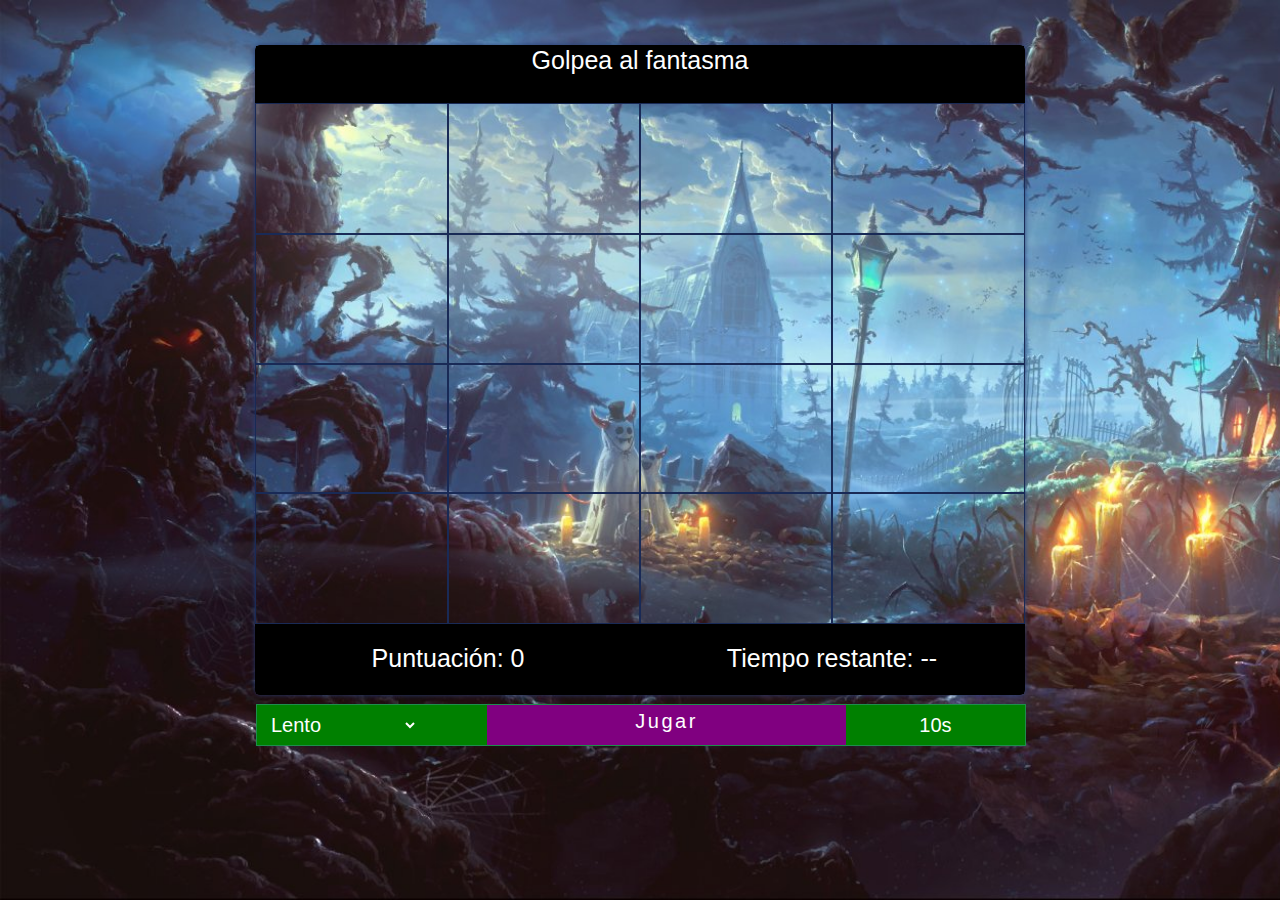
<file: html/index.html>
<!DOCTYPE html>
<html lang="en">
<head>
    <meta charset="UTF-8">
    <meta name="viewport" content="width=device-width, initial-scale=1.0">
    <link rel="stylesheet" href="../css/style.css">

    <title>Golpea al fantasma</title>
</head>
<body>
    <div class="container">

        <div class="title"><span>Golpea al fantasma</span></div>

        <div class="game-container">

            <div class="block" id="1">
                 <img src="../ghost.png" alt="">
            </div>

            <div class="block" id="2">
                <img src="../ghost.png" alt="">
            </div>

            <div class="block" id="3">
                <img src="../ghost.png" alt="">
            </div>

            <div class="block" id="4">
                <img src="../ghost.png" alt="">
            </div>

            <div class="block" id="5">
                <img src="../ghost.png" alt="">
            </div>

            <div class="block" id="6">
                <img src="../ghost.png" alt="">
            </div>

            <div class="block" id="7">
                <img src="../ghost.png" alt="">
            </div>

            <div class="block" id="8">
                <img src="../ghost.png" alt="">
            </div>

            <div class="block" id="9">
                <img src="../ghost.png" alt="">
            </div>

            <div class="block" id="10">
                <img src="../ghost.png" alt="">
            </div>

            <div class="block" id="11">
                <img src="../ghost.png" alt="">
            </div>

            <div class="block" id="12">
                <img src="../ghost.png" alt="">
            </div>

            <div class="block" id="13">
                <img src="../ghost.png" alt="">
            </div>

            <div class="block" id="14">
                <img src="../ghost.png" alt="">
            </div>

            <div class="block" id="15">
                <img src="../ghost.png" alt="">
            </div>

            <div class="block" id="16">
                <img src="../ghost.png" alt="">
            </div>

        </div>

        <div class="result-container">

            <div class="score">Puntuación: <span id="score__text">0</span>
            </div>

            <div class="time-left">Tiempo restante: <span id="timer">--</span>
            </div>

        </div>

        <div class="controls">

            <div class="speed__div box" >                
                <select id="gameSpeed">                      
                    <option value="1000">Lento<i class='fas fa-chevron-circle-down'></i></option>
                    <option value="750">Normal</option>
                    <option value="500">Rápido</option>                      
                </select>
                <i class='fas fa-chevron-circle-down'></i>                 
            </div>
            <div id="play"><p id="play__text">Jugar</p></div>
            
            <div class="duration">
                <select id="dur__drop">                      
                    <option value="10">10s</option>
                    <option value="30">30s</option>
                    <option value="60">60s</option>                      
                  </select>
                  <i class='fas fa-chevron-circle-down'></i>                 
            </div>

        </div>

    </div>

<div id="myModal" class="modal">

    <div class="modal-content">
      <span class="close">&times;</span>
      <p>Se acabó el tiempo. Tu puntuación es: <b><span id='modal--score'></span></b> puntos</p>
    </div>
  
  </div>

    <script src="../modules/script.js"></script>

</body>
</html>
</file>
<file: css/style.css>
html
{
    font-family: 'Noto Sans JP', sans-serif;
    font-size: 10px;
    padding: 0;
    margin: 0;
    width: 100%;
    height: 100vh;
    overflow: hidden;    
}

body
{
    background-image:url("../back.jpg");
	background-size:cover;
    width: 100%;
    height: 80vh;
    margin: 0;
}

.container *
{
    outline: 0px solid black;   
}

.container
{
    width: 60%;
    height: 90%;
    margin: 5vh auto auto auto;
    border: 1px solid black;    
    border-radius: 5px;
    box-shadow: 0 0 5px rgba(39, 60, 117,1.0);
}

.container .title
{
    height: 9%;
    display: block;
    text-align: center;
    background-color: black;
    color: #fff;
    margin: 0;
    padding: 0;
    box-sizing: border-box;
}

.container .title span
{
    float: center;
    font-size: 2.5rem;
}

.game-container
{
    height: 80%;
    display: grid;   
    grid-template-columns: 25% 25% 25% 25%;
    grid-template-rows:  25% 25% 25% 25%;
    grid-gap: 0rem;
}

.game-container .block
{
    outline: 0.5px solid rgba(25, 42, 86,1.0);
}

.game-container .block img
{    
    display: none;
}

.game-container .tom img
{    
    display: block;
}

img
{    
    width: 100%;
    height: 100%;
}

.result-container
{
    height: 11%;
    display: flex;
    flex-direction: row;
    justify-content: space-around;
    font-size: 2.5rem;
    text-align: center;
    background-color: black;
    color: #fff;
}

.result-container .score, .time-left
{
    align-self: center;
    flex: 1;
}

.controls
{
    margin-top: 1rem;
    width: 100%;    
    height: 4rem;
    font-size: 2rem;
    background-color: purple;
    border: 0.5px solid #1e8d4c;
    color: #fff; 
    display: flex;
    flex-direction: row;
    justify-content: space-around;
}

#play
{
    flex:2;
}

#play__text
{
    margin-top: 0.55rem;
    text-align: center;
    letter-spacing: 0.125em;
}

#play:hover
{
    background-color: #ffdab9;
    font-weight: 600;
    cursor: pointer;
}

.speed
{
    padding-top: 0.55rem;
    background-color: green;
    flex:1;
    text-align: center;
}

.duration
{
    background-color: green  ;
    flex:1;
    text-align: center;
    cursor: pointer;
}

.duration #dur__drop
{
    background-color: green  ;    
    color: #FFF;
    font-size: 2rem;
    padding: 0;
    height: 100%;
    margin: 0;
    width: 60%;
    border: 0;
    -webkit-appearance: none;    
    text-align: center;
    cursor: pointer;

}

@media  screen and (max-width: 768px)
{
    [class='container']
    {
      width: 95%;
      margin: 20;
    }

    #myModal .modal-content
    {
        width: 80%;
        font-size: 1.5rem;
        margin: 30% auto;
    }
      
}

.modal
{
    display: none;
    position: fixed;
    z-index: 1;
    left: 0;
    top: 0;
    width: 100%;
    height: 100%;
    overflow: auto;
    background-color: rgb(0,0,0);
    background-color: rgba(0,0,0,0.4);
}

.modal-content
{
    background-color: #1abc9c;
    margin: 10% auto;
    padding: 1rem;
    border: 1px solid #888;
    width: 30%;
    font-size: 2rem;
    color: white;
    text-align: center;
    font-weight: 600;
}

.close
{
    color: #fff;
    float: right;
    font-size: 1em;
    font-weight: bold;
}

.close:hover,
.close:focus
{
    color: black;
    text-decoration: none;
    cursor: pointer;
}

.controls .speed__div.box
{
   width: 30%;
   height: 100%;
   background-color: green;            
   cursor: pointer;
}

.box select
{
    background-color: green  ;        
    color: white;
    font-size: 2rem;
    -webkit-appearance: none;
    appearance: button;
    outline: none;
    width: 70%;
    border: 0;
    cursor: pointer;
    height: 100%;
    padding-left: 1rem;
}

.speed__div .box i
{
    background-color: #c0392b  ;            
    padding: 0;
    margin: 0;
    padding-left: 0.1rem;
}
  
.box::before
{
    top: 0;
    right: 0;
    width: 20%;
    height: 100%;
    text-align: center;
    font-size: 28px;
    line-height: 45px;
    color: rgba(255, 255, 255, 0.5);
    background-color: #c0392b  ;        
    background-color: rgba(255, 255, 255, 0.1);
    pointer-events: none;
}

.box:hover::before
{
    color: rgba(255, 255, 255, 0.6);
    background-color: rgba(255, 255, 255, 0.2);
}
  
.box select option
{
    padding: 30px;
}
</file>
